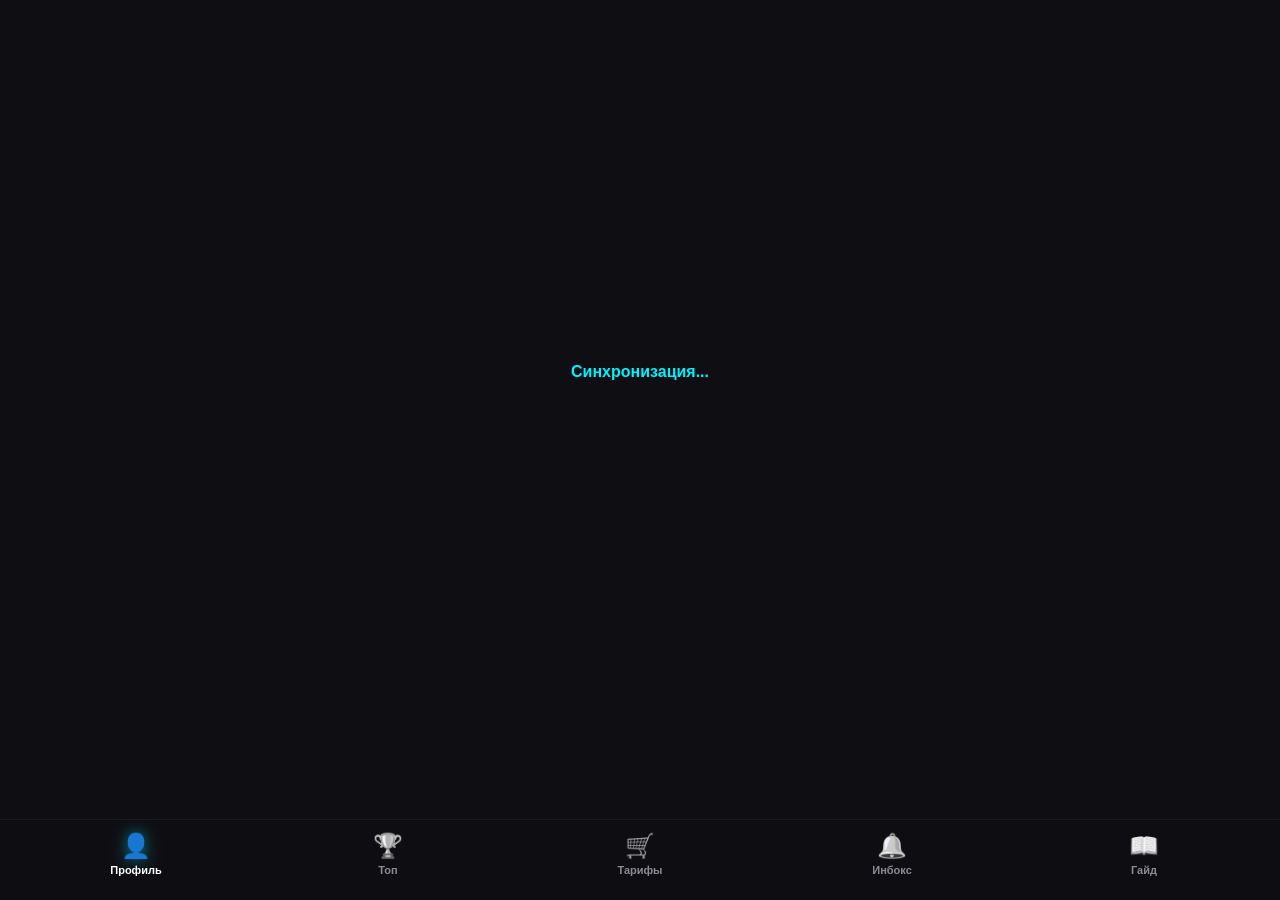
<file: KoFFBot/wwwroot/index.html>
<!DOCTYPE html>
<html lang="ru">
<head>
    <meta charset="UTF-8">
    <meta name="viewport" content="width=device-width, initial-scale=1.0, maximum-scale=1.0, user-scalable=no">
    <title>KoFFPanel App</title>
    <link rel="stylesheet" href="assets/css/styles.css?v=15">
    <style>
        /* === АДАПТИВНОЕ МОДАЛЬНОЕ ОКНО === */
        .info-modal-overlay {
            position: fixed;
            top: 0;
            left: 0;
            width: 100%;
            height: 100%;
            background: rgba(0,0,0,0.85);
            display: none;
            justify-content: center;
            align-items: center;
            z-index: 3000;
            padding: 20px;
            backdrop-filter: blur(10px);
        }

        .info-modal-content {
            background: var(--bg-color);
            border: 1px solid var(--accent-cyan);
            border-radius: 20px;
            padding: 24px;
            width: 90%;
            max-width: 400px;
            max-height: 85vh;
            overflow-y: auto;
            box-shadow: 0 0 20px rgba(0, 242, 255, 0.2);
            position: relative;
        }

        .info-modal-close {
            position: absolute;
            top: 15px;
            right: 15px;
            background: transparent;
            border: none;
            color: var(--text-muted);
            font-size: 24px;
            cursor: pointer;
            z-index: 10;
        }

            .info-modal-close:active {
                color: var(--danger);
            }

        /* === АНИМАЦИИ BENTO UI И СУНДУКА === */
        @keyframes bentoBreathe {
            0%, 100% {
                transform: scale(1);
                opacity: 0.8;
            }

            50% {
                transform: scale(1.08);
                opacity: 1;
                filter: drop-shadow(0px 6px 15px rgba(0, 240, 255, 0.6));
            }
        }

        @keyframes bentoFloat {
            0%, 100% {
                transform: translateY(0px) rotate(0deg);
            }

            50% {
                transform: translateY(-6px) rotate(2deg);
            }
        }

        @keyframes bentoDataStream {
            100% {
                left: 200%;
            }
        }

        @keyframes bentoPulseGlow {
            0%, 100% {
                box-shadow: 0 0 5px rgba(217, 70, 239, 0.2);
            }

            50% {
                box-shadow: 0 0 15px rgba(217, 70, 239, 0.6);
            }
        }

        @keyframes chestFloat {
            0%, 100% {
                transform: translateY(0px) scale(1);
            }

            50% {
                transform: translateY(-5px) scale(1.1);
            }
        }

        @keyframes chestGlow {
            from {
                filter: drop-shadow(0 0 5px rgba(255, 215, 0, 0.5));
            }

            to {
                filter: drop-shadow(0 0 20px rgba(255, 215, 0, 1));
            }
        }

        /* === СТИЛИ СЕТКИ BENTO (ПРОФИЛЬ) === */
        .bento-grid {
            display: grid;
            grid-template-columns: repeat(2, 1fr);
            gap: 12px;
            margin-bottom: 20px;
        }

        .bento-card {
            background: #1c1c1e;
            border-radius: 24px;
            padding: 16px;
            display: flex;
            flex-direction: column;
            height: 100%;
            min-height: 170px;
            position: relative;
            box-shadow: inset 0 0 15px rgba(255,255,255,0.02);
        }

        .bento-card-purple {
            background: linear-gradient(145deg, #1c1c1e, #221c24);
        }

        .bento-header {
            display: flex;
            justify-content: space-between;
            align-items: flex-start;
            gap: 4px;
            margin-bottom: 8px;
            flex-wrap: wrap;
        }

        .bento-title {
            font-size: 11px;
            font-weight: 800;
            color: #8e8e93;
            text-transform: uppercase;
            letter-spacing: 0.5px;
            line-height: 1.2;
        }

        .bento-value {
            font-size: clamp(18px, 5.5vw, 24px);
            font-weight: 600;
            color: #fff;
            margin-bottom: 2px;
        }

        .bento-sub {
            font-size: 11px;
            margin-top: auto;
            margin-bottom: 12px;
            display: flex;
            align-items: center;
            gap: 4px;
        }

        .bento-track {
            height: 6px;
            border-radius: 10px;
            background: rgba(255,255,255,0.05);
            width: 100%;
            overflow: hidden;
            position: relative;
        }

        .bento-time-fill {
            background: linear-gradient(90deg, #9b51e0, #d946ef);
            animation: bentoPulseGlow 2.5s infinite;
            height: 100%;
        }

        .bento-data-stream {
            background: linear-gradient(90deg, #00c6ff, #0072ff);
            position: relative;
            height: 100%;
        }

            .bento-data-stream::after {
                content: '';
                position: absolute;
                top: 0;
                left: -100%;
                width: 50%;
                height: 100%;
                background: linear-gradient(90deg, transparent, rgba(255,255,255,0.6), transparent);
                animation: bentoDataStream 2s infinite linear;
            }

        .bento-icon-center {
            flex-grow: 1;
            display: flex;
            justify-content: center;
            align-items: center;
            padding: 5px 0;
        }

        /* === КАРТОЧКИ ТАРИФОВ (МЕШ-ГРАДИЕНТ) === */
        .mesh-card {
            position: relative;
            display: flex;
            justify-content: space-between;
            align-items: center;
            padding: 20px;
            border-radius: 24px;
            margin-bottom: 16px;
            background: #1c1c1e;
            cursor: pointer;
            overflow: hidden;
            transition: transform 0.3s cubic-bezier(0.4, 0, 0.2, 1);
            z-index: 1;
            border: 1px solid rgba(255,255,255,0.05);
            text-align: left;
            width: 100%;
            -webkit-tap-highlight-color: transparent;
        }

            .mesh-card::before {
                content: '';
                position: absolute;
                top: -50%;
                left: -50%;
                width: 200%;
                height: 200%;
                background: radial-gradient(circle at 30% 30%, #ff007f 0%, transparent 40%), radial-gradient(circle at 70% 70%, #7f00ff 0%, transparent 40%), radial-gradient(circle at 50% 50%, #00f0ff 0%, transparent 40%);
                background-size: 150% 150%;
                z-index: -1;
                opacity: 0;
                transition: opacity 0.5s ease;
                animation: mesh-move 4s infinite alternate ease-in-out;
            }

        @keyframes mesh-move {
            0% {
                transform: translate(0, 0) rotate(0deg);
            }

            100% {
                transform: translate(-10%, -10%) rotate(10deg);
            }
        }

        .mesh-card:hover, .mesh-card:active {
            transform: scale(0.98);
        }

            .mesh-card:hover::before, .mesh-card:active::before {
                opacity: 0.4;
            }

        .mesh-card-left {
            display: flex;
            flex-direction: column;
            gap: 4px;
            flex: 1;
            min-width: 0;
            padding-right: 12px;
        }

        .mesh-card-title {
            font-size: clamp(15px, 4vw, 17px);
            font-weight: 700;
            display: flex;
            align-items: center;
            gap: 8px;
            flex-wrap: wrap;
            color: #fff;
        }

        .mesh-card-sub {
            font-size: 13px;
            color: #8e8e93;
            word-wrap: break-word;
        }

        .mesh-card-energy {
            font-size: 12px;
            font-weight: 800;
            margin-top: 6px;
            display: flex;
            align-items: center;
            gap: 4px;
        }

        .mesh-price-tag {
            background: rgba(255, 255, 255, 0.08);
            padding: 8px 14px;
            border-radius: 14px;
            font-size: clamp(14px, 4vw, 16px);
            font-weight: 800;
            color: #fff;
            backdrop-filter: blur(4px);
            flex-shrink: 0;
            white-space: nowrap;
        }

        /* === АНИМИРОВАННЫЙ ФОН АВРОРА И ТАБЛИЦА (РЕЙТИНГ) === */
        .aurora-bg {
            position: fixed;
            top: -50%;
            left: -50%;
            width: 200%;
            height: 200%;
            z-index: -2;
            pointer-events: none;
            background: radial-gradient(circle at 20% 30%, rgba(155, 81, 224, 0.4) 0%, transparent 40%), radial-gradient(circle at 80% 70%, rgba(0, 240, 255, 0.4) 0%, transparent 40%), radial-gradient(circle at 50% 50%, rgba(50, 0, 100, 0.3) 0%, transparent 60%);
            filter: blur(80px);
            animation: aurora-swirl 15s alternate infinite ease-in-out;
        }

        @keyframes aurora-swirl {
            0% {
                transform: rotate(0deg) scale(1);
            }

            100% {
                transform: rotate(15deg) scale(1.2);
            }
        }

        .player-row {
            display: flex;
            align-items: center;
            justify-content: space-between;
            padding: 16px;
            background: rgba(255, 255, 255, 0.05);
            border-radius: 20px;
            margin-bottom: 12px;
            border: 1px solid rgba(255, 255, 255, 0.05);
            transition: 0.2s;
        }

            .player-row:hover {
                transform: scale(1.02);
                background: rgba(255, 255, 255, 0.08);
            }

        .player-left {
            display: flex;
            align-items: center;
            gap: 16px;
            overflow: hidden;
        }

        .player-rank {
            font-size: 18px;
            font-weight: 800;
            color: #888;
            width: 28px;
            text-align: center;
            flex-shrink: 0;
        }

        .player-name {
            font-size: 16px;
            font-weight: 600;
            color: #fff;
            white-space: nowrap;
            overflow: hidden;
            text-overflow: ellipsis;
        }

        .player-score {
            font-size: 18px;
            font-weight: 800;
            color: #00f0ff;
            flex-shrink: 0;
        }

        .rank-1 .player-rank {
            color: #fbbf24;
            text-shadow: 0 0 10px rgba(251, 191, 36, 0.5);
        }

        .rank-1 .player-name {
            color: #fbbf24;
            font-weight: 800;
            letter-spacing: 1px;
        }

        .rank-1 .player-score {
            color: #fbbf24;
        }

        .crown {
            margin-right: 6px;
            animation: floatCrown 2s infinite ease-in-out;
            display: inline-block;
        }

        @keyframes floatCrown {
            0%, 100% {
                transform: translateY(0);
            }

            50% {
                transform: translateY(-3px);
            }
        }

        /* === ГЕКОН === */
        #gecko {
            position: fixed;
            width: 80px;
            height: 100px;
            z-index: -1;
            pointer-events: none;
            transition: transform 0.1s linear;
            top: 0;
            left: 0;
        }

        .gecko-svg {
            width: 100%;
            height: 100%;
            overflow: visible;
        }

        .gecko-body-part {
            fill: #00f0ff;
            filter: drop-shadow(0 0 5px rgba(0,240,255,0.5));
        }

        .leg {
            transform-origin: top center;
        }

        .walking .leg-fl {
            animation: leg-move 0.4s infinite alternate;
        }

        .walking .leg-fr {
            animation: leg-move 0.4s infinite alternate-reverse;
        }

        .walking .leg-bl {
            animation: leg-move 0.4s infinite alternate-reverse;
        }

        .walking .leg-br {
            animation: leg-move 0.4s infinite alternate;
        }

        @keyframes leg-move {
            0% {
                transform: rotate(-15deg);
            }

            100% {
                transform: rotate(15deg);
            }
        }

        .eye {
            animation: blink 4s infinite;
            transform-origin: center;
        }

        @keyframes blink {
            0%, 90%, 100% {
                transform: scaleY(1);
            }

            95% {
                transform: scaleY(0.1);
            }
        }

        .tail {
            animation: wag 1.5s infinite alternate ease-in-out;
            transform-origin: top center;
        }

        @keyframes wag {
            0% {
                transform: rotate(-5deg);
            }

            100% {
                transform: rotate(5deg);
            }
        }

        .head-group {
            transition: transform 0.2s ease-out;
            transform-origin: center 30px;
        }
    </style>
    <script src="https://telegram.org/js/telegram-web-app.js"></script>
</head>
<body>
    <div id="toast" class="toast"></div>
    <div id="loader" style="animation: glow 2s infinite;">Синхронизация...</div>

    <div id="gameOverlay" class="game-overlay">
        <div class="countdown-overlay" id="countdownOverlay" style="display:none;">5</div>
        <div class="game-top-bar">
            <div class="game-stats">
                <div class="game-level" id="gameLevel">УР. 1</div>
                <div class="game-score-info">ПАКЕТЫ: <span id="gameScore">0</span>/<span id="gameTarget">150</span></div>
            </div>
            <button class="close-game-btn" onclick="exitGame()">✖</button>
        </div>
        <div class="canvas-container">
            <canvas id="gameCanvas" width="300" height="300"></canvas>
            <div id="gameOverOverlay" class="game-over-overlay">
                <h2 id="goTitle" style="color:var(--danger)">ВЗЛОМ ПРЕРВАН</h2>
                <p style="margin-bottom: 20px;">Счет: <span id="goScore" style="color:var(--accent-cyan); font-family:monospace; font-size:24px;">0</span></p>
                <button class="btn btn-primary" style="padding:12px; margin-bottom:10px; max-width:80%;" onclick="restartGame()">🔄 Заново (1⚡)</button>
                <button class="btn btn-outline" style="padding:12px; max-width:80%; border-color:var(--card-border);" onclick="exitGame()">Главное меню</button>
            </div>
        </div>
        <div class="d-pad-container">
            <div class="d-pad">
                <div class="d-btn d-up" ontouchstart="setDir(0, -1)" onmousedown="setDir(0, -1)">▲</div>
                <div class="d-btn d-left" ontouchstart="setDir(-1, 0)" onmousedown="setDir(-1, 0)">◄</div>
                <div class="d-btn d-right" ontouchstart="setDir(1, 0)" onmousedown="setDir(1, 0)">►</div>
                <div class="d-btn d-down" ontouchstart="setDir(0, 1)" onmousedown="setDir(0, 1)">▼</div>
            </div>
        </div>
    </div>

    <div id="tab-profile" class="tab-content">
        <div id="state-no-sub" style="display: none; text-align: center; padding-top: 40px;">
            <div style="margin-bottom: 20px; position: relative; display: inline-block;">
                <img src="assets/img/cartoon-style-green.png" alt="KoFF Анонимность"
                     style="width: 140px; height: 140px; border-radius: 20px; object-fit: cover; filter: drop-shadow(0 0 20px rgba(0, 242, 255, 0.4)); border: 2px solid var(--accent-cyan);"
                     onerror="this.onerror=null; this.outerHTML='<div style=\'font-size: 70px; filter: drop-shadow(0 0 20px rgba(0, 242, 255, 0.4));\'>🦎</div>';">
            </div>
            <h1>Анонимность 2.0</h1>
            <p>Туннель скорости и приватности. Играй — получай награды!</p>
            <button class="btn btn-primary" onclick="if(this.dataset.clicked) return; this.dataset.clicked='true'; try { generateVpn(this); } catch(e) { this.dataset.clicked=''; }" style="margin-top: 30px;">🚀 ЗАПУСТИТЬ ТУННЕЛЬ</button>
        </div>

        <div id="state-has-sub" style="display: none;">
            <div class="glass-card">
                <div style="position: relative; margin-bottom: 25px;">
                    <div id="retentionChest" style="display: none; position: absolute; top: -15px; right: -10px; cursor: pointer; animation: chestFloat 2s infinite ease-in-out, chestGlow 2s infinite alternate; z-index: 100;" onclick="window.claimRetentionBonus()">
                        <span style="font-size: 48px; filter: drop-shadow(0 0 15px rgba(255, 215, 0, 1));">🎁</span>
                    </div>

                    <h1 id="userName" style="margin-bottom: 2px;">Профиль</h1>
                    <div style="font-family: monospace; color: var(--accent-purple); cursor: pointer; font-size: 14px; opacity: 0.8;" onclick="window.handleResetBossTap()">ID: <span id="userIdDisplay">...</span></div>
                </div>

                <div class="bento-grid">
                    <div class="bento-card">
                        <div class="bento-title">Остаток времени</div>
                        <div class="bento-value" id="daysLeft">0</div>
                        <div class="bento-sub" style="color: var(--accent-purple);" id="expiryDateText">...</div>
                        <div class="bento-track"><div class="bento-time-fill" id="timeBar" style="width: 0%;"></div></div>
                    </div>

                    <div class="bento-card">
                        <div class="bento-title">Трафик</div>
                        <div class="bento-value" id="trafficValue">0</div>
                        <div class="bento-sub" style="color: var(--accent-cyan);">
                            <svg width="14" height="14" viewBox="0 0 24 24" fill="currentColor"><path d="M18.6 6.62c-1.44 0-2.8.56-3.77 1.53L12 10.66 10.48 12h.01L7.8 14.39c-.64.64-1.49.99-2.4.99-1.87 0-3.39-1.51-3.39-3.38S3.53 8.62 5.4 8.62c.91 0 1.76.35 2.44 1.03l1.13 1 1.51-1.34L9.22 8.2C8.2 7.18 6.84 6.62 5.4 6.62 2.42 6.62 0 9.04 0 12s2.42 5.38 5.4 5.38c1.44 0 2.8-.56 3.77-1.53l2.83-2.5.01.01L13.52 12h-.01l2.69 2.39c.64.64 1.49.99 2.4.99 1.87 0 3.39-1.51 3.39-3.38s-1.52-3.38-3.39-3.38c-.9 0-1.76.35-2.44 1.03l-1.14 1-1.51-1.34 1.27-1.12c1.02-1.01 2.37-1.57 3.82-1.57 2.98 0 5.4 2.41 5.4 5.38s-2.42 5.39-5.4 5.39c-.01 0-.01 0 0 0z" /></svg>
                            <span id="trafficSub">...</span>
                        </div>
                        <div class="bento-track"><div class="bento-data-stream" id="trafficBar" style="width: 0%;"></div></div>
                    </div>
                </div>

                <div class="bento-grid">
                    <div class="bento-card">
                        <div class="bento-header">
                            <div class="bento-title">Сеть</div>
                            <div style="font-size: 12px; font-weight: 600; color: #fff;" id="refCount">...</div>
                        </div>
                        <div class="bento-icon-center">
                            <svg viewBox="0 0 24 24" fill="currentColor" style="width: 44px; height: 44px; color: #00f0ff; filter: drop-shadow(0px 4px 10px rgba(0, 240, 255, 0.3)); animation: bentoBreathe 4s ease-in-out infinite;">
                                <path d="M16 11C17.66 11 18.99 9.66 18.99 8C18.99 6.34 17.66 5 16 5C14.34 5 13 6.34 13 8C13 9.66 14.34 11 16 11ZM8 11C9.66 11 10.99 9.66 10.99 8C10.99 6.34 9.66 5 8 5C6.34 5 5 6.34 5 8C5 9.66 6.34 11 8 11ZM8 13C5.67 13 1 14.17 1 16.5V19H15V16.5C15 14.17 10.33 13 8 13ZM16 13C15.71 13 15.38 13.02 15.03 13.05C16.19 13.89 17 15.02 17 16.5V19H23V16.5C23 14.17 18.33 13 16 13Z" />
                            </svg>
                        </div>
                        <button class="btn" style="background: rgba(0, 240, 255, 0.1); color: #00f0ff; border: 1px solid rgba(0, 240, 255, 0.2); padding: 10px; font-size: 11px; font-weight: 800; border-radius: 16px; margin-top: auto; text-transform: uppercase;" onclick="showRefLink()">Позвать</button>
                    </div>

                    <div class="bento-card bento-card-purple" style="overflow: visible;">
                        <div style="position: absolute; top: -8px; right: -8px; background: rgba(189, 147, 249, 0.9); color: #fff; border-radius: 50%; width: 22px; height: 22px; display: flex; justify-content: center; align-items: center; font-size: 13px; font-weight: bold; cursor: pointer; z-index: 10; box-shadow: 0 4px 10px rgba(0,0,0,0.5);" onclick="toggleInfoModal()">?</div>

                        <div class="bento-header">
                            <div class="bento-title" style="cursor: pointer; max-width: 60px;" onclick="window.handleCheatTap()">Токены<br>взлома</div>
                            <div style="font-size: 14px; font-weight: 800; color: #e9bfff; background: rgba(155, 81, 224, 0.2); padding: 4px 8px; border-radius: 12px; display: flex; align-items: baseline; gap: 2px;">
                                <span id="energyValue" style="font-size: 15px;">0</span><span style="font-size: 10px;">⚡</span>
                            </div>
                        </div>
                        <div class="bento-icon-center">
                            <svg viewBox="0 0 24 24" fill="currentColor" style="width: 50px; height: 50px; color: #d946ef; filter: drop-shadow(0px 4px 12px rgba(217, 70, 239, 0.4)); animation: bentoFloat 3s ease-in-out infinite;">
                                <path d="M21.58 7.19C21.18 5.76 19.96 4.72 18.5 4.5L12 3.48L5.5 4.5C4.04 4.72 2.82 5.76 2.42 7.19L1.13 11.83C0.76 13.16 1.05 14.6 2.02 15.63L3.5 17.2C4.19 17.93 5.35 17.97 6.08 17.29L8 15.5H16L17.92 17.29C18.65 17.97 19.81 17.93 20.5 17.2L21.98 15.63C22.95 14.6 23.24 13.16 22.87 11.83L21.58 7.19ZM8.5 10.5H7V12C7 12.55 6.55 13 6 13C5.45 13 5 12.55 5 12V10.5H3.5C2.95 10.5 2.5 10.05 2.5 9.5C2.5 8.95 2.95 8.5 3.5 8.5H5V7C5 6.45 5.45 6 6 6C6.55 6 7 6.45 7 7V8.5H8.5C9.05 8.5 9.5 8.95 9.5 9.5C9.5 10.05 9.05 10.5 8.5 10.5ZM16.5 11.5C15.67 11.5 15 10.83 15 10C15 9.17 15.67 8.5 16.5 8.5C17.33 8.5 18 9.17 18 10C18 10.83 17.33 11.5 16.5 11.5ZM19 8.5C18.17 8.5 17.5 7.83 17.5 7C17.5 6.17 18.17 5.5 19 5.5C19.83 5.5 20.5 6.17 20.5 7C20.5 7.83 19.83 8.5 19 8.5Z" />
                            </svg>
                        </div>
                        <button class="btn btn-game" style="background: #d946ef; color: #fff; border: none; padding: 8px; border-radius: 16px; margin-top: auto; display: flex; flex-direction: column; align-items: center; justify-content: center; gap: 1px;" onclick="startGameUi()">
                            <span style="font-size: 12px; font-weight: 900; text-transform: uppercase;">Взлом</span>
                            <span style="font-size: 10px; opacity: 0.9;">(1 ⚡)</span>
                        </button>
                    </div>
                </div>
            </div>

            <div class="glass-card" onclick="copyKey()" style="cursor: pointer; text-align: center; border: 1px solid rgba(0, 242, 255, 0.4); box-shadow: inset 0 0 25px rgba(0, 242, 255, 0.1); padding: 30px 20px; transition: transform 0.2s ease;" onmousedown="this.style.transform='scale(0.96)'" onmouseup="this.style.transform='scale(1)'" onmouseleave="this.style.transform='scale(1)'" ontouchstart="this.style.transform='scale(0.96)'" ontouchend="this.style.transform='scale(1)'">
                <div style="font-size: 48px; margin-bottom: 15px; filter: drop-shadow(0 0 15px rgba(0, 242, 255, 0.8));">🔑</div>
                <h2 style="color: var(--accent-cyan); font-size: 24px; font-weight: 800; margin-bottom: 10px;">Ваш секретный ключ</h2>
                <p style="color: var(--text-muted); font-size: 14px; margin: 0;">Нажмите на карточку, чтобы скопировать ключ</p>
                <div id="keyLink" style="display: none;">Загрузка...</div>
            </div>

            <div id="refContainer" style="display: none;" class="glass-card">
                <div class="stat-label">Ваша реферальная ссылка:</div>
                <div class="key-box" id="refLink" onclick="copyRefLink()" style="margin-bottom:0; font-size: 11px; border-color: var(--success); color: var(--success); cursor: pointer;">...</div>
            </div>
        </div>
    </div>

    <div id="tab-store" class="tab-content">
        <div class="glass-card">
            <h1 style="margin-bottom: 10px;">Арсенал</h1>
            <p style="margin-bottom: 24px;">Приобретайте протоколы доступа: они гарантируют связь и заряжают ваши батареи для новых взломов!</p>

            <div class="mesh-card" onclick="buyTariff('Протокол Стандарт', 249)">
                <div class="mesh-card-left">
                    <div class="mesh-card-title"><span style="color:#fbbf24">⭐</span> Протокол "Стандарт"</div>
                    <div class="mesh-card-sub">(30 дн.)</div>
                    <div class="mesh-card-energy" style="color: var(--text-muted);">⚡ + 100 Энергии</div>
                </div>
                <div class="mesh-price-tag">249 ₽</div>
            </div>

            <div class="mesh-card" onclick="buyTariff('Протокол Хакер', 642)">
                <div class="mesh-card-left">
                    <div class="mesh-card-title"><span style="color:#ef4444">🔥</span> Протокол "Хакер"</div>
                    <div class="mesh-card-sub">(90 дн.)</div>
                    <div class="mesh-card-energy" style="color: var(--text-muted);">⚡ + 350 Энергии</div>
                </div>
                <div class="mesh-price-tag">642 ₽</div>
            </div>

            <div class="mesh-card" onclick="buyTariff('Протокол Призрак', 1100)">
                <div class="mesh-card-left">
                    <div class="mesh-card-title"><span style="color:#00f0ff">💎</span> Протокол "Призрак"</div>
                    <div class="mesh-card-sub">(180 дн.)</div>
                    <div class="mesh-card-energy" style="color: var(--accent-cyan);">⚡ + 1000 Энергии</div>
                </div>
                <div class="mesh-price-tag" style="color: var(--accent-cyan);">1100 ₽</div>
            </div>

            <h2 style="margin-top: 32px; margin-bottom: 16px; color: var(--accent-purple); font-size: 16px; text-transform: uppercase; letter-spacing: 1px;">⚡ Энергоблоки</h2>

            <div class="mesh-card" onclick="buyTariff('Энергоблок: Малый (+100⚡)', 50)">
                <div class="mesh-card-left">
                    <div class="mesh-card-title">🔋 Малый заряд</div>
                    <div class="mesh-card-energy" style="color: var(--accent-purple); margin:0;">⚡ + 100 Энергии</div>
                </div>
                <div class="mesh-price-tag" style="color: var(--accent-purple);">50 ₽</div>
            </div>

            <div class="mesh-card" onclick="buyTariff('Энергоблок: Средний (+300⚡)', 130)">
                <div class="mesh-card-left">
                    <div class="mesh-card-title">⚡ Средний заряд</div>
                    <div class="mesh-card-energy" style="color: var(--accent-purple); margin:0;">⚡ + 300 Энергии</div>
                </div>
                <div class="mesh-price-tag" style="color: var(--accent-purple);">130 ₽</div>
            </div>

            <div class="mesh-card" onclick="buyTariff('Энергоблок: Макс (+1000⚡)', 350)">
                <div class="mesh-card-left">
                    <div class="mesh-card-title">☢ Максимальный</div>
                    <div class="mesh-card-energy" style="color: var(--accent-cyan); margin:0;">⚡ + 1000 Энергии</div>
                </div>
                <div class="mesh-price-tag" style="color: var(--accent-cyan);">350 ₽</div>
            </div>
        </div>
    </div>

    <div id="tab-leaderboard" class="tab-content">
        <div class="aurora-bg"></div>
        <div id="gecko" class="walking">
            <svg class="gecko-svg" viewBox="0 0 100 120">
                <path class="gecko-body-part leg leg-fl" d="M 35,45 L 15,30" stroke="#00f0ff" stroke-width="6" stroke-linecap="round" />
                <path class="gecko-body-part leg leg-fr" d="M 65,45 L 85,30" stroke="#00f0ff" stroke-width="6" stroke-linecap="round" />
                <path class="gecko-body-part leg leg-bl" d="M 35,75 L 15,90" stroke="#00f0ff" stroke-width="6" stroke-linecap="round" />
                <path class="gecko-body-part leg leg-br" d="M 65,75 L 85,90" stroke="#00f0ff" stroke-width="6" stroke-linecap="round" />
                <path class="gecko-body-part tail" d="M 50,85 Q 45,100 50,115" stroke="#00f0ff" stroke-width="10" stroke-linecap="round" fill="none" />
                <ellipse class="gecko-body-part" cx="50" cy="60" rx="18" ry="30" />
                <g class="head-group" id="gecko-head">
                    <circle class="gecko-body-part" cx="50" cy="25" r="14" />
                    <circle class="eye" cx="44" cy="22" r="3" fill="#000" />
                    <circle class="eye" cx="56" cy="22" r="3" fill="#000" />
                </g>
            </svg>
        </div>

        <div class="glass-card" style="position: relative; z-index: 10; padding: 24px; border-radius: 30px;">
            <div style="display:flex; justify-content:space-between; align-items:center; margin-bottom: 24px;">
                <h1 style="background: linear-gradient(90deg, #fff, rgba(255,255,255,0.5)); -webkit-background-clip: text; -webkit-text-fill-color: transparent; font-size: 24px; margin:0;">Таблица рекордов</h1>
                <span onclick="loadLeaderboard()" style="cursor:pointer; font-size:20px; filter: drop-shadow(0 0 5px rgba(0, 240, 255, 0.5));">🔄</span>
            </div>
            <div id="lbContainer">
                <div style="text-align: center; color: var(--text-muted);">Загрузка...</div>
            </div>
        </div>
    </div>

    <div id="tab-inbox" class="tab-content">
        <div class="glass-card" style="padding-bottom: 20px;">
            <div style="display:flex; justify-content:space-between; align-items:center;">
                <h1>Инбокс</h1>
                <span onclick="loadInbox()" style="cursor:pointer; font-size:20px;">🔄</span>
            </div>
            <div class="chat-container" id="chatContainer"></div>
            <div class="chat-input-area">
                <input type="text" id="chatInput" class="chat-input" placeholder="Сообщение админу..." onkeypress="if(event.key === 'Enter') sendAdminMessage()">
                <button class="btn btn-primary" style="width: 50px; margin:0; border-radius: 16px;" onclick="sendAdminMessage()">➤</button>
            </div>
        </div>
    </div>

    <div id="tab-guide" class="tab-content">
        <!-- Окно "Важно" -->
        <div class="glass-card collapsible-card" id="importantCard" style="padding: 20px 24px; margin-bottom: 20px;">
            <div class="card-collapse-header" onclick="toggleCardCollapse('importantContent', this)">
                <h1 style="margin: 0; font-size: 26px;">Важно</h1>
                <button class="card-toggle-btn active" aria-label="Свернуть окно Важно" type="button">
                    <svg class="toggle-svg" viewBox="0 0 24 24" fill="none" stroke="currentColor" stroke-width="2.5" stroke-linecap="round" stroke-linejoin="round">
                        <polyline points="6 9 12 15 18 9"></polyline>
                    </svg>
                </button>
            </div>

            <div class="collapsible-body active" id="importantContent">
                <!-- Юридические документы и Поддержка -->
                <div class="important-links-group" style="display: flex; flex-direction: column; gap: 10px; margin-top: 18px;">
                    <a href="https://teletype.in/@hiko1ay/HHSPLjRwZ4Z" target="_blank" class="btn-legal" onclick="handleLinkClick(event)">
                        <div class="btn-legal-left">
                            <span class="btn-legal-icon">📜</span>
                            <span class="btn-legal-text">Политика конфиденциальности</span>
                        </div>
                        <span class="btn-legal-arrow">↗</span>
                    </a>

                    <a href="https://teletype.in/@hiko1ay/8BeLLK6zIr8" target="_blank" class="btn-legal" onclick="handleLinkClick(event)">
                        <div class="btn-legal-left">
                            <span class="btn-legal-icon">📋</span>
                            <span class="btn-legal-text">Пользовательское соглашение</span>
                        </div>
                        <span class="btn-legal-arrow">↗</span>
                    </a>

                    <div class="btn-legal" onclick="copySupportEmail(event)">
                        <div class="btn-legal-left">
                            <span class="btn-legal-icon">✉️</span>
                            <div style="text-align: left;">
                                <span class="btn-legal-text" style="display: block;">Поддержка</span>
                                <span class="btn-legal-sub">GeckoNetwork@proton.me</span>
                            </div>
                        </div>
                        <span class="btn-legal-copy" title="Копировать почту">📋</span>
                    </div>
                </div>

                <!-- Блок актуальных тарифов -->
                <div class="important-tariffs-block" style="margin-top: 20px;">
                    <div class="tariffs-block-title">
                        <span>🏷️</span> Актуальные тарифы и цены
                    </div>
                    <div class="tariffs-list">
                        <div class="tariff-item-row">
                            <div class="tariff-item-name">⭐ Протокол «Стандарт» <span class="tariff-item-sub">(30 дн. + 100⚡)</span></div>
                            <div class="tariff-item-price">249 ₽</div>
                        </div>
                        <div class="tariff-item-row">
                            <div class="tariff-item-name">🔥 Протокол «Хакер» <span class="tariff-item-sub">(90 дн. + 350⚡)</span></div>
                            <div class="tariff-item-price">642 ₽</div>
                        </div>
                        <div class="tariff-item-row">
                            <div class="tariff-item-name">💎 Протокол «Призрак» <span class="tariff-item-sub">(180 дн. + 1000⚡)</span></div>
                            <div class="tariff-item-price">1100 ₽</div>
                        </div>
                        <div class="tariff-item-row">
                            <div class="tariff-item-name">🔋 Энергоблок Малый <span class="tariff-item-sub">(+100⚡)</span></div>
                            <div class="tariff-item-price">50 ₽</div>
                        </div>
                        <div class="tariff-item-row">
                            <div class="tariff-item-name">⚡ Энергоблок Средний <span class="tariff-item-sub">(+300⚡)</span></div>
                            <div class="tariff-item-price">130 ₽</div>
                        </div>
                        <div class="tariff-item-row">
                            <div class="tariff-item-name">☢️ Энергоблок Макс <span class="tariff-item-sub">(+1000⚡)</span></div>
                            <div class="tariff-item-price">350 ₽</div>
                        </div>
                    </div>
                </div>

                <!-- Проверочный код для модерации эквайринга -->
                <div class="verification-badge-container">
                    <span class="verification-badge">Код проверки: <b>pay</b></span>
                </div>
            </div>
        </div>

        <!-- Окно "Инструкции" -->
        <div class="glass-card collapsible-card" id="guideCard" style="padding: 20px 24px;">
            <div class="card-collapse-header" onclick="toggleCardCollapse('guideContent', this)">
                <h1 style="margin: 0; font-size: 26px;">Инструкции</h1>
                <button class="card-toggle-btn active" aria-label="Свернуть окно Инструкции" type="button">
                    <svg class="toggle-svg" viewBox="0 0 24 24" fill="none" stroke="currentColor" stroke-width="2.5" stroke-linecap="round" stroke-linejoin="round">
                        <polyline points="6 9 12 15 18 9"></polyline>
                    </svg>
                </button>
            </div>

            <div class="collapsible-body active" id="guideContent">
                <div class="accordion" id="guideAccordion" style="margin-top: 18px;">
                    <!-- Android -->
                    <div class="accordion-item" id="guide-android">
                        <button class="accordion-header" onclick="toggleAccordion(this)">
                            <div class="header-left">
                                <span class="icon">🤖</span> Android
                            </div>
                            <span class="arrow">▼</span>
                        </button>
                        <div class="accordion-content">
                            <p class="content-text">Подробная инструкция по настройке и подключению для Android устройств.</p>
                            <a href="https://teletype.in/@hiko1ay/Zm0vBftJ4lQ" target="_blank" class="btn-go" onclick="handleLinkClick(event)">Перейти</a>
                        </div>
                    </div>

                    <!-- iOS -->
                    <div class="accordion-item" id="guide-ios">
                        <button class="accordion-header" onclick="toggleAccordion(this)">
                            <div class="header-left">
                                <span class="icon">🍎</span> iOS
                            </div>
                            <span class="arrow">▼</span>
                        </button>
                        <div class="accordion-content">
                            <p class="content-text">Подробная инструкция по настройке и подключению для iOS устройств.</p>
                            <a href="https://teletype.in/@hiko1ay/U0jUDCV7inF#ywQ2" target="_blank" class="btn-go" onclick="handleLinkClick(event)">Перейти</a>
                        </div>
                    </div>

                    <!-- Windows -->
                    <div class="accordion-item" id="guide-windows">
                        <button class="accordion-header" onclick="toggleAccordion(this)">
                            <div class="header-left">
                                <span class="icon">🪟</span> Windows
                            </div>
                            <span class="arrow">▼</span>
                        </button>
                        <div class="accordion-content">
                            <p class="content-text">Подробная инструкция по настройке и подключению для Windows.</p>
                            <a href="https://teletype.in/@hiko1ay/A0ZdIZPRHr9" target="_blank" class="btn-go" onclick="handleLinkClick(event)">Перейти</a>
                        </div>
                    </div>

                    <!-- Mac -->
                    <div class="accordion-item" id="guide-macos">
                        <button class="accordion-header" onclick="toggleAccordion(this)">
                            <div class="header-left">
                                <span class="icon">💻</span> Mac
                            </div>
                            <span class="arrow">▼</span>
                        </button>
                        <div class="accordion-content">
                            <p class="content-text">Подробная инструкция по настройке и подключению для Mac OS.</p>
                            <a href="https://teletype.in/@hiko1ay/A0ZdIZPRHr9" target="_blank" class="btn-go" onclick="handleLinkClick(event)">Перейти</a>
                        </div>
                    </div>
                </div>
            </div>
        </div>
    </div>

    <div class="bottom-nav" id="bottomNav" style="display: flex;">
        <div class="nav-item active" onclick="switchTab('profile', this)"><span class="nav-icon">👤</span>Профиль</div>
        <div class="nav-item" onclick="switchTab('leaderboard', this)"><span class="nav-icon">🏆</span>Топ</div>
        <div class="nav-item" onclick="switchTab('store', this)"><span class="nav-icon">🛒</span>Тарифы</div>
        <div class="nav-item" onclick="switchTab('inbox', this)"><div class="badge" id="inboxBadge"></div><span class="nav-icon">🔔</span>Инбокс</div>
        <div class="nav-item" onclick="switchTab('guide', this)"><span class="nav-icon">📖</span>Гайд</div>
    </div>

    <div id="infoModal" class="info-modal-overlay">
        <div class="info-modal-content" style="background-color: #16181e; border: 1px solid rgba(0, 229, 255, 0.3); border-radius: 16px; padding: 24px; width: 90%; max-width: 320px; position: relative; box-shadow: 0 0 30px rgba(0, 229, 255, 0.15);">
            <button class="info-modal-close" style="position: absolute; top: 16px; right: 16px; background: none; border: none; color: #888; font-size: 18px; cursor: pointer;" onclick="toggleInfoModal()">✖</button>

            <h2 style="color: var(--accent-cyan, #00e5ff); text-align: center; margin: 0 0 16px 0; font-size: 20px; text-transform: uppercase; letter-spacing: 0.5px;">ИНСТРУКЦИЯ</h2>

            <p style="color: #e0e0e0; margin-bottom: 16px; font-size: 14px; line-height: 1.5; text-align: center;">
                Управляйте <b>Кибер-Червем</b> и преодолевайте сетевые барьеры! Заходите каждый день, чтобы получать приятные сюрпризы.
            </p>

            <ul style="color: #fff; list-style: none; padding: 0; margin: 0 0 20px 0; line-height: 1.6; font-size: 14px;">
                <li style="margin-bottom: 8px; display: flex; align-items: center;"><span style="margin-right: 10px; font-size: 16px;">🔷</span> <span><b>Пакет данных</b> — +10 очков.</span></li>
                <li style="margin-bottom: 8px; display: flex; align-items: center;"><span style="margin-right: 10px; font-size: 16px;">❌</span> <span><b>Сетевой фаервол</b> — фатально.</span></li>
                <li style="margin-bottom: 8px; display: flex; align-items: center;"><span style="margin-right: 10px; font-size: 16px;">🎁</span> <span><b>Сундук</b> — случайный бонус.</span></li>
            </ul>

            <div style="background: rgba(0, 255, 136, 0.08); border: 1px solid rgba(0, 255, 136, 0.2); padding: 14px; border-radius: 12px; display: flex; align-items: center; gap: 12px;">
                <div style="font-size: 28px; line-height: 1;">🦠</div>
                <p style="color: #e0e0e0; font-size: 13px; line-height: 1.4; margin: 0;">
                    <b style="color: #00ff88; display: block; margin-bottom: 2px; font-size: 14px;">Поймали вирус?</b>
                    Получите бонус или до 3-х дней продления секретного ключа!
                </p>
            </div>

            <button class="btn btn-primary" style="display: block; width: 100%; background: linear-gradient(135deg, #00aaff 0%, #00e5ff 100%); color: #000; border: none; padding: 14px; border-radius: 12px; font-size: 15px; font-weight: bold; cursor: pointer; margin-top: 20px; text-transform: uppercase;" onclick="toggleInfoModal()">Понятно</button>
        </div>
    </div>

    <script src="assets/js/app.js?v=17"></script>
    <script src="assets/js/game.js?v=17"></script>
</body>
</html>
</file>
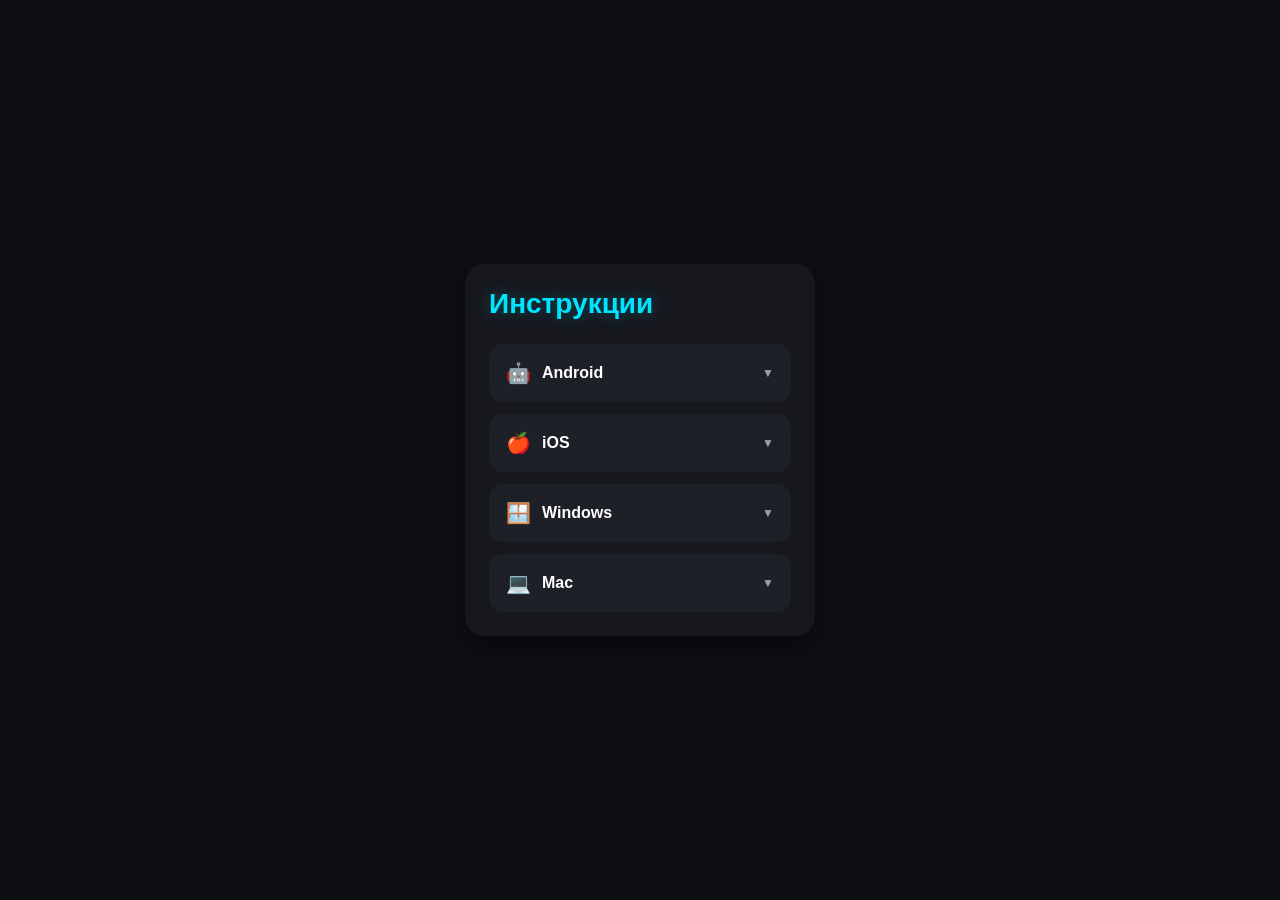
<file: instructions_styled.html>
<!DOCTYPE html>
<html lang="ru">
<head>
    <meta charset="UTF-8">
    <meta name="viewport" content="width=device-width, initial-scale=1.0">
    <title>Инструкции - Меню</title>
    <style>
        /* Главное исправление для кнопки: учитываем отступы при расчете ширины 100% */
        * {
            box-sizing: border-box;
        }

        :root {
            --bg-dark: #0d0f13;
            --card-bg: #16181e;
            --item-bg: #1e2028;
            --accent-cyan: #00e5ff;
            --text-main: #ffffff;
            --text-muted: #9ba1a6;
        }

        body {
            background-color: var(--bg-dark);
            color: var(--text-main);
            font-family: 'Segoe UI', Roboto, Helvetica, Arial, sans-serif;
            display: flex;
            justify-content: center;
            align-items: center;
            min-height: 100vh;
            margin: 0;
            padding: 20px;
        }

        .instructions-container {
            background-color: var(--card-bg);
            border-radius: 20px;
            padding: 24px;
            width: 100%;
            max-width: 350px;
            box-shadow: 0 10px 30px rgba(0, 0, 0, 0.5);
        }

        .instructions-title {
            color: var(--accent-cyan);
            font-size: 28px;
            font-weight: bold;
            margin: 0 0 24px 0;
            text-shadow: 0 0 15px rgba(0, 229, 255, 0.3);
        }

        .accordion {
            display: flex;
            flex-direction: column;
            gap: 12px;
        }

        .accordion-item {
            background-color: var(--item-bg);
            border-radius: 14px;
            overflow: hidden;
            border: 1px solid transparent;
            transition: border-color 0.3s ease;
        }

        .accordion-item.active {
            border-color: rgba(0, 229, 255, 0.3);
            background-color: rgba(30, 32, 40, 0.8);
        }

        .accordion-header {
            width: 100%;
            display: flex;
            align-items: center;
            justify-content: space-between;
            background: none;
            border: none;
            padding: 16px;
            color: var(--text-main);
            font-size: 16px;
            font-weight: 600;
            cursor: pointer;
            outline: none;
        }

        .header-left {
            display: flex;
            align-items: center;
            gap: 12px;
        }

        .icon {
            font-size: 20px;
            width: 24px;
            text-align: center;
        }

        .arrow {
            font-size: 12px;
            color: var(--text-muted);
            transition: transform 0.3s ease;
        }

        .accordion-item.active .arrow {
            transform: rotate(180deg);
            color: var(--accent-cyan);
        }

        .accordion-content {
            max-height: 0;
            overflow: hidden;
            transition: max-height 0.3s ease-out, padding 0.3s ease;
            padding: 0 16px;
            text-align: center; /* Исправление: центрируем всё внутри */
        }

        .accordion-item.active .accordion-content {
            padding: 0 16px 16px 16px;
            max-height: 200px; 
        }

        .content-text {
            color: var(--text-muted);
            font-size: 14px;
            line-height: 1.5;
            margin: 0 0 16px 0;
            text-align: center; /* Исправление: текст строго по центру */
        }

        .btn-go {
            display: flex;
            justify-content: center;
            align-items: center;
            width: 90%; /* Сделаем её чуть ýже, чтобы смотрелась аккуратнее */
            margin: 0 auto; /* Центрируем саму кнопку */
            background: linear-gradient(135deg, #00aaff 0%, #00e5ff 100%);
            color: #000;
            text-decoration: none;
            padding: 12px;
            border-radius: 10px;
            font-size: 14px;
            font-weight: bold;
            text-transform: uppercase;
            letter-spacing: 0.5px;
            transition: opacity 0.2s, transform 0.1s;
        }

        .btn-go:active {
            transform: scale(0.98);
        }

        .btn-go:hover {
            opacity: 0.9;
            box-shadow: 0 0 15px rgba(0, 229, 255, 0.4);
        }
    </style>
</head>
<body>

<div class="instructions-container">
    <h1 class="instructions-title">Инструкции</h1>
    
    <div class="accordion">
        <!-- Android -->
        <div class="accordion-item">
            <button class="accordion-header" onclick="toggleAccordion(this)">
                <div class="header-left">
                    <span class="icon">🤖</span> Android
                </div>
                <span class="arrow">▼</span>
            </button>
            <div class="accordion-content">
                <p class="content-text">Подробная инструкция по настройке и подключению для Android устройств.</p>
                <a href="https://teletype.in/@hiko1ay/Zm0vBftJ4lQ" target="_blank" class="btn-go">Перейти</a>
            </div>
        </div>

        <!-- iOS -->
        <div class="accordion-item">
            <button class="accordion-header" onclick="toggleAccordion(this)">
                <div class="header-left">
                    <span class="icon">🍎</span> iOS
                </div>
                <span class="arrow">▼</span>
            </button>
            <div class="accordion-content">
                <p class="content-text">Подробная инструкция по настройке и подключению для iOS устройств.</p>
                <a href="https://teletype.in/@hiko1ay/U0jUDCV7inF#ywQ2" target="_blank" class="btn-go">Перейти</a>
            </div>
        </div>

        <!-- Windows -->
        <div class="accordion-item">
            <button class="accordion-header" onclick="toggleAccordion(this)">
                <div class="header-left">
                    <span class="icon">🪟</span> Windows
                </div>
                <span class="arrow">▼</span>
            </button>
            <div class="accordion-content">
                <p class="content-text">Подробная инструкция по настройке и подключению для Windows.</p>
                <a href="https://teletype.in/@hiko1ay/A0ZdIZPRHr9" target="_blank" class="btn-go">Перейти</a>
            </div>
        </div>

        <!-- Mac -->
        <div class="accordion-item">
            <button class="accordion-header" onclick="toggleAccordion(this)">
                <div class="header-left">
                    <span class="icon">💻</span> Mac
                </div>
                <span class="arrow">▼</span>
            </button>
            <div class="accordion-content">
                <p class="content-text">Подробная инструкция по настройке и подключению для Mac OS.</p>
                <a href="https://teletype.in/@hiko1ay/A0ZdIZPRHr9" target="_blank" class="btn-go">Перейти</a>
            </div>
        </div>
    </div>
</div>

<script>
    function toggleAccordion(button) {
        const item = button.parentElement;
        const isActive = item.classList.contains('active');
        
        document.querySelectorAll('.accordion-item').forEach(el => {
            el.classList.remove('active');
        });

        if (!isActive) {
            item.classList.add('active');
        }
    }
</script>

</body>
</html>
</file>
<file: KoFFBot/wwwroot/assets/css/styles.css>
:root {
    --bg-color: #0f0f13;
    --card-bg: rgba(255, 255, 255, 0.04);
    --card-border: rgba(255, 255, 255, 0.08);
    --accent-cyan: #00f2ff;
    --accent-purple: #bd93f9;
    --text-main: #ffffff;
    --text-muted: #8b8b93;
    --danger: #ff4444;
    --success: #00ff88;
    --boss: #ff0055;
    --gold: #ffd700;
    --silver: #c0c0c0;
    --bronze: #cd7f32;
}

* {
    box-sizing: border-box;
}

body {
    margin: 0;
    padding: 0;
    font-family: -apple-system, BlinkMacSystemFont, sans-serif;
    background: var(--bg-color);
    color: var(--text-main);
    padding-bottom: 90px;
    overflow-x: hidden;
    -webkit-tap-highlight-color: transparent;
}

@keyframes fadeIn {
    from {
        opacity: 0;
        transform: translateY(15px);
    }

    to {
        opacity: 1;
        transform: translateY(0);
    }
}

@keyframes pulse {
    0% {
        transform: scale(0.95);
        box-shadow: 0 0 0 0 rgba(255, 68, 68, 0.7);
    }

    70% {
        transform: scale(1);
        box-shadow: 0 0 0 8px rgba(255, 68, 68, 0);
    }

    100% {
        transform: scale(0.95);
        box-shadow: 0 0 0 0 rgba(255, 68, 68, 0);
    }
}

@keyframes glow {
    0% {
        box-shadow: 0 0 10px rgba(0, 242, 255, 0.2);
    }

    50% {
        box-shadow: 0 0 20px rgba(0, 242, 255, 0.6);
    }

    100% {
        box-shadow: 0 0 10px rgba(0, 242, 255, 0.2);
    }
}

@keyframes pop {
    0% {
        transform: scale(0.5);
        opacity: 0;
    }

    50% {
        transform: scale(1.2);
        opacity: 1;
    }

    100% {
        transform: scale(1);
        opacity: 1;
    }
}

@keyframes shake {
    0% {
        transform: translate(1px, 1px) rotate(0deg);
    }

    10% {
        transform: translate(-1px, -2px) rotate(-1deg);
    }

    20% {
        transform: translate(-3px, 0px) rotate(1deg);
    }

    30% {
        transform: translate(3px, 2px) rotate(0deg);
    }

    40% {
        transform: translate(1px, -1px) rotate(1deg);
    }

    50% {
        transform: translate(-1px, 2px) rotate(-1deg);
    }

    60% {
        transform: translate(-3px, 1px) rotate(0deg);
    }

    70% {
        transform: translate(3px, 1px) rotate(-1deg);
    }

    80% {
        transform: translate(-1px, -1px) rotate(1deg);
    }

    90% {
        transform: translate(1px, 2px) rotate(0deg);
    }

    100% {
        transform: translate(1px, -2px) rotate(-1deg);
    }
}

.toast {
    position: fixed;
    top: -100px;
    left: 50%;
    transform: translateX(-50%);
    background: linear-gradient(135deg, var(--accent-cyan), var(--accent-purple));
    color: #000;
    padding: 12px 24px;
    border-radius: 30px;
    font-weight: 800;
    font-size: 14px;
    box-shadow: 0 10px 30px rgba(0, 242, 255, 0.4);
    transition: top 0.5s cubic-bezier(0.68, -0.55, 0.27, 1.55);
    z-index: 3000;
    display: flex;
    align-items: center;
    gap: 10px;
    pointer-events: none;
}

    .toast.show {
        top: 20px;
    }

.tab-content {
    display: none;
    padding: 20px;
    animation: fadeIn 0.4s ease;
}

    .tab-content.active {
        display: block;
    }

.glass-card {
    background: var(--card-bg);
    border: 1px solid var(--card-border);
    border-radius: 24px;
    padding: 24px;
    margin-bottom: 16px;
    backdrop-filter: blur(20px);
    -webkit-backdrop-filter: blur(20px);
    box-shadow: inset 0 0 20px rgba(255,255,255,0.01);
    transform: translateZ(0);
    -webkit-transform: translateZ(0);
    backface-visibility: hidden;
    -webkit-backface-visibility: hidden;
}

h1, h2 {
    margin: 0 0 8px 0;
    font-weight: 700;
    letter-spacing: -0.5px;
}

h1 {
    font-size: 28px;
    background: linear-gradient(90deg, var(--accent-cyan), var(--accent-purple));
    background-clip: text;
    -webkit-background-clip: text;
    color: transparent;
    -webkit-text-fill-color: transparent;
}

h2 {
    font-size: 20px;
    color: var(--text-main);
}

p {
    margin: 0 0 16px 0;
    font-size: 15px;
    color: var(--text-muted);
    line-height: 1.5;
}

.stat-grid {
    display: grid;
    grid-template-columns: 1fr 1fr;
    gap: 15px;
    margin-bottom: 20px;
    align-items: stretch;
}

.stat-box {
    background: rgba(0,0,0,0.4);
    padding: 16px;
    border-radius: 16px;
    border: 1px solid rgba(255,255,255,0.03);
    display: flex;
    flex-direction: column;
    height: 100%;
    box-shadow: inset 0 0 15px rgba(255,255,255,0.02);
}

.stat-label {
    font-size: 12px;
    color: var(--text-muted);
    text-transform: uppercase;
    margin-bottom: 6px;
    font-weight: 600;
}

.stat-value {
    font-size: clamp(18px, 6vw, 26px);
    font-weight: 800;
    color: var(--text-main);
    white-space: nowrap;
    display: flex;
    align-items: baseline;
    gap: 4px;
}

.stat-unit {
    font-size: 0.55em;
    color: var(--text-muted);
    font-weight: 600;
}

.stat-sub {
    font-size: 11px;
    color: var(--accent-cyan);
    margin-top: 4px;
    margin-bottom: 12px;
}

.progress-track {
    background: rgba(255,255,255,0.05);
    height: 6px;
    border-radius: 10px;
    overflow: hidden;
    margin-top: auto;
}

.progress-fill {
    height: 100%;
    border-radius: 10px;
    transition: width 1s cubic-bezier(0.4, 0, 0.2, 1);
}

.fill-cyan {
    background: linear-gradient(90deg, #0088ff, var(--accent-cyan));
    box-shadow: 0 0 10px rgba(0, 242, 255, 0.3);
}

.fill-purple {
    background: linear-gradient(90deg, #7000ff, var(--accent-purple));
    box-shadow: 0 0 10px rgba(189, 147, 249, 0.3);
}

.fill-danger {
    background: var(--danger);
    box-shadow: 0 0 10px rgba(255, 68, 68, 0.3);
}

.key-box {
    background: rgba(0,0,0,0.6);
    padding: 16px;
    border-radius: 16px;
    font-family: monospace;
    font-size: 12px;
    color: var(--accent-cyan);
    word-break: break-all;
    margin-bottom: 16px;
    border: 1px solid rgba(0, 242, 255, 0.2);
    text-align: center;
}

.btn {
    width: 100%;
    padding: 16px;
    border-radius: 16px;
    font-size: 16px;
    font-weight: 700;
    border: none;
    cursor: pointer;
    transition: transform 0.2s, box-shadow 0.2s;
    display: flex;
    align-items: center;
    justify-content: center;
    gap: 8px;
}

    .btn:active {
        transform: scale(0.97);
    }

.btn-primary {
    background: linear-gradient(135deg, var(--accent-cyan), #0088ff);
    color: #000;
    animation: glow 3s infinite;
}

.btn-outline {
    background: transparent;
    border: 1px solid var(--card-border);
    color: var(--text-main);
    margin-bottom: 12px;
}

.btn-store {
    background: rgba(255,255,255,0.05);
    border: 1px solid var(--accent-purple);
    color: var(--text-main);
    margin-bottom: 12px;
    justify-content: space-between;
    padding: 20px;
}

    .btn-store span.price {
        color: var(--accent-purple);
        font-weight: 800;
        font-size: 18px;
    }

.btn-game {
    background: rgba(0, 0, 0, 0.8);
    border: 1px solid var(--accent-purple);
    color: var(--accent-purple);
    margin-top: auto;
    padding: 10px;
    font-size: 14px;
}

.chat-container {
    display: flex;
    flex-direction: column;
    gap: 12px;
    height: 50vh;
    overflow-y: auto;
    padding-right: 5px;
    scroll-behavior: smooth;
}

.msg-bubble {
    max-width: 85%;
    padding: 14px 18px;
    border-radius: 20px;
    font-size: 15px;
    line-height: 1.4;
    position: relative;
    word-wrap: break-word;
    transform: translateZ(0);
    -webkit-transform: translateZ(0);
}

.msg-admin {
    background: linear-gradient(135deg, rgba(189, 147, 249, 0.15), rgba(112, 0, 255, 0.15));
    border: 1px solid rgba(189, 147, 249, 0.3);
    align-self: flex-start;
    border-bottom-left-radius: 4px;
}

.msg-system {
    background: rgba(255,255,255,0.05);
    border: 1px solid var(--card-border);
    align-self: flex-end;
    border-bottom-right-radius: 4px;
    color: var(--text-muted);
    font-size: 14px;
}

.msg-time {
    font-size: 10px;
    color: rgba(255,255,255,0.4);
    margin-top: 6px;
    text-align: right;
}

.chat-input-area {
    display: flex;
    gap: 10px;
    margin-top: 15px;
}

.chat-input {
    flex: 1;
    border-radius: 16px;
    border: 1px solid var(--card-border);
    background: rgba(0,0,0,0.5);
    color: white;
    padding: 15px;
    font-size: 15px;
    outline: none;
    transition: border-color 0.3s;
}

    .chat-input:focus {
        border-color: var(--accent-cyan);
    }

.guide-item {
    background: rgba(0,0,0,0.3);
    border: 1px solid var(--card-border);
    border-radius: 16px;
    margin-bottom: 12px;
    overflow: hidden;
}

/* === СТИЛЬНЫЙ АККОРДЕОН (Гайды) === */
.accordion {
    display: flex;
    flex-direction: column;
    gap: 12px;
}

.accordion-item {
    background-color: rgba(255, 255, 255, 0.03);
    border-radius: 16px;
    overflow: hidden;
    border: 1px solid transparent;
    transition: all 0.3s ease;
}

.accordion-item.active {
    border-color: rgba(0, 242, 255, 0.3);
    background-color: rgba(0, 242, 255, 0.05);
}

.accordion-header {
    width: 100%;
    display: flex;
    align-items: center;
    justify-content: space-between;
    background: none;
    border: none;
    padding: 18px;
    color: var(--text-main);
    font-size: 16px;
    font-weight: 600;
    cursor: pointer;
    outline: none;
}

.header-left {
    display: flex;
    align-items: center;
    gap: 12px;
}

.icon {
    font-size: 20px;
    width: 24px;
    text-align: center;
}

.arrow {
    font-size: 12px;
    color: var(--text-muted);
    transition: transform 0.3s ease;
}

.accordion-item.active .arrow {
    transform: rotate(180deg);
    color: var(--accent-cyan);
}

.accordion-content {
    max-height: 0;
    overflow: hidden;
    transition: max-height 0.4s cubic-bezier(0.4, 0, 0.2, 1), padding 0.3s ease;
    padding: 0 18px;
    text-align: center;
}

.accordion-item.active .accordion-content {
    padding: 0 18px 20px 18px;
    max-height: 250px;
}

.content-text {
    color: var(--text-muted);
    font-size: 14px;
    line-height: 1.5;
    margin: 0 0 18px 0;
}

.btn-go {
    display: inline-flex;
    justify-content: center;
    align-items: center;
    width: 100%;
    background: linear-gradient(135deg, #0088ff 0%, var(--accent-cyan) 100%);
    color: #000 !important;
    text-decoration: none;
    padding: 14px;
    border-radius: 12px;
    font-size: 13px;
    font-weight: 900;
    text-transform: uppercase;
    letter-spacing: 1px;
    transition: all 0.2s;
    box-shadow: 0 4px 15px rgba(0, 242, 255, 0.2);
}

.btn-go:active {
    transform: scale(0.96);
}

.btn-go:hover {
    box-shadow: 0 0 20px rgba(0, 242, 255, 0.4);
}

.bottom-nav {
    position: fixed;
    bottom: 0;
    left: 0;
    right: 0;
    background: rgba(15, 15, 19, 0.85);
    backdrop-filter: blur(25px);
    -webkit-backdrop-filter: blur(25px);
    border-top: 1px solid rgba(255,255,255,0.05);
    display: flex;
    justify-content: space-around;
    padding: 12px 10px 24px 10px;
    z-index: 100;
}

.nav-item {
    color: var(--text-muted);
    text-align: center;
    font-size: 11px;
    font-weight: 600;
    width: 20%;
    cursor: pointer;
    transition: 0.3s ease;
    position: relative;
}

    .nav-item.active {
        color: var(--text-main);
    }

.nav-icon {
    font-size: 24px;
    margin-bottom: 4px;
    display: block;
    filter: grayscale(1);
    transition: 0.3s ease;
}

.nav-item.active .nav-icon {
    filter: grayscale(0);
    text-shadow: 0 0 15px rgba(0, 242, 255, 0.5);
}

.badge {
    position: absolute;
    top: -2px;
    right: 20%;
    background: var(--danger);
    width: 14px;
    height: 14px;
    border-radius: 50%;
    border: 2px solid var(--bg-color);
    z-index: 999;
    opacity: 0;
    visibility: hidden;
    pointer-events: none;
    transition: opacity 0.3s cubic-bezier(0.4, 0, 0.2, 1), transform 0.3s cubic-bezier(0.4, 0, 0.2, 1), visibility 0.3s;
    transform: scale(0.5);
    will-change: opacity, transform;
}

    .badge.show-badge {
        opacity: 1;
        visibility: visible;
        pointer-events: auto;
        transform: scale(1);
        animation: pulse 2s infinite;
    }

#loader {
    text-align: center;
    margin-top: 40vh;
    color: var(--accent-cyan);
    font-weight: 700;
    font-size: 16px;
    line-height: 1.5;
}

/* === ТАБЛИЦА РЕКОРДОВ === */
.lb-item {
    display: flex;
    align-items: center;
    padding: 16px;
    border-bottom: 1px solid var(--card-border);
    background: rgba(0,0,0,0.2);
    margin-bottom: 8px;
    border-radius: 12px;
}

.lb-rank {
    font-size: 20px;
    font-weight: 800;
    width: 40px;
    color: var(--text-muted);
}

.lb-name {
    flex: 1;
    font-weight: 600;
    font-size: 16px;
    white-space: nowrap;
    overflow: hidden;
    text-overflow: ellipsis;
}

.lb-score {
    font-family: monospace;
    font-size: 18px;
    color: var(--accent-cyan);
    font-weight: bold;
}

.rank-1 .lb-rank, .rank-1 .lb-name {
    color: var(--gold);
    text-shadow: 0 0 10px rgba(255, 215, 0, 0.5);
}

.rank-2 .lb-rank, .rank-2 .lb-name {
    color: var(--silver);
}

.rank-3 .lb-rank, .rank-3 .lb-name {
    color: var(--bronze);
}

/* === АДАПТИВНЫЙ ИГРОВОЙ ЭКРАН === */
.game-overlay {
    position: fixed;
    top: 0;
    left: 0;
    width: 100%;
    height: 100vh;
    height: 100dvh;
    background: rgba(15, 15, 19, 0.98);
    z-index: 2000;
    display: none;
    flex-direction: column;
    justify-content: space-between;
}

.game-top-bar {
    display: flex;
    justify-content: space-between;
    align-items: center;
    padding: 20px;
    width: 100%;
}

.game-stats {
    display: flex;
    align-items: center;
    gap: 15px;
    width: 100%;
    font-family: monospace;
    font-weight: bold;
}

.game-level {
    color: var(--accent-purple);
    font-size: clamp(14px, 5vw, 20px);
}

.game-score-info {
    color: var(--accent-cyan);
    font-size: clamp(14px, 4vw, 18px);
    flex-grow: 1;
}

.close-game-btn {
    background: transparent;
    border: none;
    color: var(--text-muted);
    font-size: 28px;
    display: flex;
    justify-content: center;
    align-items: center;
    cursor: pointer;
    padding: 0;
    margin-left: 10px;
}

    .close-game-btn:active {
        color: var(--danger);
        transform: scale(0.9);
    }

.canvas-container {
    flex: 1;
    display: flex;
    justify-content: center;
    align-items: center;
    padding: 10px;
    width: 100%;
    position: relative;
}

#gameCanvas {
    background: rgba(0, 0, 0, 0.8);
    border: 2px solid var(--accent-cyan);
    border-radius: 12px;
    box-shadow: 0 0 20px rgba(0, 242, 255, 0.2);
    max-width: 100%;
    max-height: 55vh;
    aspect-ratio: 1 / 1;
}

.d-pad-container {
    padding-bottom: 40px;
    display: flex;
    justify-content: center;
    width: 100%;
    margin-top: auto;
}

.d-pad {
    display: grid;
    grid-template-columns: 55px 55px 55px;
    grid-template-rows: 55px 55px 55px;
    gap: 8px;
}

.d-btn {
    background: rgba(0, 242, 255, 0.1);
    border: 1px solid var(--accent-cyan);
    border-radius: 12px;
    color: var(--accent-cyan);
    font-size: 20px;
    display: flex;
    align-items: center;
    justify-content: center;
    user-select: none;
}

    .d-btn:active {
        background: var(--accent-cyan);
        color: #000;
        box-shadow: 0 0 15px var(--accent-cyan);
    }

.d-up {
    grid-column: 2;
    grid-row: 1;
}

.d-left {
    grid-column: 1;
    grid-row: 2;
}

.d-right {
    grid-column: 3;
    grid-row: 2;
}

.d-down {
    grid-column: 2;
    grid-row: 3;
}

.countdown-overlay {
    position: absolute;
    top: 0;
    left: 0;
    width: 100%;
    height: 100%;
    background: rgba(0,0,0,0.8);
    z-index: 2001;
    display: flex;
    justify-content: center;
    align-items: center;
    font-size: 120px;
    font-weight: 900;
    color: #fff;
    font-family: monospace;
    animation: pop 1s infinite;
    text-shadow: 0 0 30px var(--accent-cyan);
}

.glitch-active {
    animation: shake 0.3s infinite;
    filter: hue-rotate(90deg) contrast(150%);
}

.game-over-overlay {
    position: absolute;
    top: 0;
    left: 0;
    width: 100%;
    height: 100%;
    background: rgba(0,0,0,0.85);
    display: none;
    flex-direction: column;
    align-items: center;
    justify-content: center;
    z-index: 10;
    border-radius: 12px;
}

/* === СВОРАЧИВАЕМЫЕ ОКНА (ИНСТРУКЦИИ И ВАЖНО) === */
.collapsible-card {
    transition: all 0.3s ease;
}

.card-collapse-header {
    display: flex;
    align-items: center;
    justify-content: space-between;
    cursor: pointer;
    user-select: none;
}

.card-toggle-btn {
    background: rgba(255, 255, 255, 0.06);
    border: 1px solid rgba(255, 255, 255, 0.12);
    border-radius: 50%;
    width: 38px;
    height: 38px;
    display: flex;
    align-items: center;
    justify-content: center;
    color: var(--accent-cyan);
    cursor: pointer;
    outline: none;
    padding: 0;
    flex-shrink: 0;
    transition: all 0.3s cubic-bezier(0.4, 0, 0.2, 1);
}

.card-toggle-btn:hover {
    background: rgba(0, 229, 255, 0.15);
    border-color: rgba(0, 229, 255, 0.4);
    box-shadow: 0 0 15px rgba(0, 229, 255, 0.3);
}

.card-toggle-btn .toggle-svg {
    width: 18px;
    height: 18px;
    transition: transform 0.35s cubic-bezier(0.4, 0, 0.2, 1);
}

.card-toggle-btn.active .toggle-svg {
    transform: rotate(180deg);
}

.collapsible-body {
    max-height: 0;
    opacity: 0;
    overflow: hidden;
    transition: max-height 0.4s cubic-bezier(0.4, 0, 0.2, 1), opacity 0.3s ease, margin-top 0.3s ease;
}

.collapsible-body.active {
    max-height: 1500px;
    opacity: 1;
    overflow: visible;
}

/* === КНОПКИ ЮРИДИЧЕСКИХ ДОКУМЕНТОВ И ПОДДЕРЖКИ === */
.btn-legal {
    display: flex;
    align-items: center;
    justify-content: space-between;
    padding: 14px 18px;
    background: rgba(255, 255, 255, 0.03);
    border: 1px solid rgba(255, 255, 255, 0.08);
    border-radius: 14px;
    text-decoration: none;
    color: #fff;
    font-size: 14px;
    font-weight: 600;
    transition: all 0.25s ease;
    cursor: pointer;
}

.btn-legal:hover {
    background: rgba(0, 229, 255, 0.08);
    border-color: rgba(0, 229, 255, 0.35);
    box-shadow: 0 4px 20px rgba(0, 229, 255, 0.15);
    transform: translateY(-2px);
}

.btn-legal:active {
    transform: scale(0.98);
}

.btn-legal-left {
    display: flex;
    align-items: center;
    gap: 12px;
}

.btn-legal-icon {
    font-size: 20px;
    display: flex;
    align-items: center;
    justify-content: center;
}

.btn-legal-sub {
    font-size: 11px;
    color: var(--accent-cyan);
    font-weight: 500;
    letter-spacing: 0.3px;
}

.btn-legal-arrow {
    font-size: 16px;
    color: var(--text-muted);
    transition: transform 0.2s;
}

.btn-legal:hover .btn-legal-arrow {
    color: var(--accent-cyan);
    transform: translate(2px, -2px);
}

.btn-legal-copy {
    font-size: 16px;
    opacity: 0.7;
    transition: opacity 0.2s, transform 0.2s;
}

.btn-legal:hover .btn-legal-copy {
    opacity: 1;
    transform: scale(1.1);
}

/* === БЛОК ТАРИФОВ В ОКНЕ ВАЖНО === */
.tariffs-block-title {
    font-size: 12px;
    font-weight: 700;
    text-transform: uppercase;
    letter-spacing: 1px;
    color: var(--accent-cyan);
    margin-bottom: 12px;
    display: flex;
    align-items: center;
    gap: 8px;
}

.tariffs-list {
    display: flex;
    flex-direction: column;
    gap: 8px;
    background: rgba(0, 0, 0, 0.25);
    border: 1px solid rgba(255, 255, 255, 0.06);
    border-radius: 14px;
    padding: 14px 16px;
}

.tariff-item-row {
    display: flex;
    justify-content: space-between;
    align-items: center;
    font-size: 13px;
    padding-bottom: 6px;
    border-bottom: 1px solid rgba(255, 255, 255, 0.04);
}

.tariff-item-row:last-child {
    border-bottom: none;
    padding-bottom: 0;
}

.tariff-item-name {
    color: #e2e8f0;
    font-weight: 500;
}

.tariff-item-sub {
    color: var(--text-muted);
    font-size: 11px;
    margin-left: 4px;
}

.tariff-item-price {
    font-weight: 700;
    color: #fff;
    white-space: nowrap;
}

.verification-badge-container {
    display: flex;
    justify-content: center;
    margin-top: 14px;
}

.verification-badge {
    font-size: 11px;
    color: var(--text-muted);
    background: rgba(255, 255, 255, 0.03);
    border: 1px dashed rgba(255, 255, 255, 0.15);
    padding: 4px 14px;
    border-radius: 8px;
    letter-spacing: 0.5px;
}

.verification-badge b {
    color: var(--accent-cyan);
}
</file>
